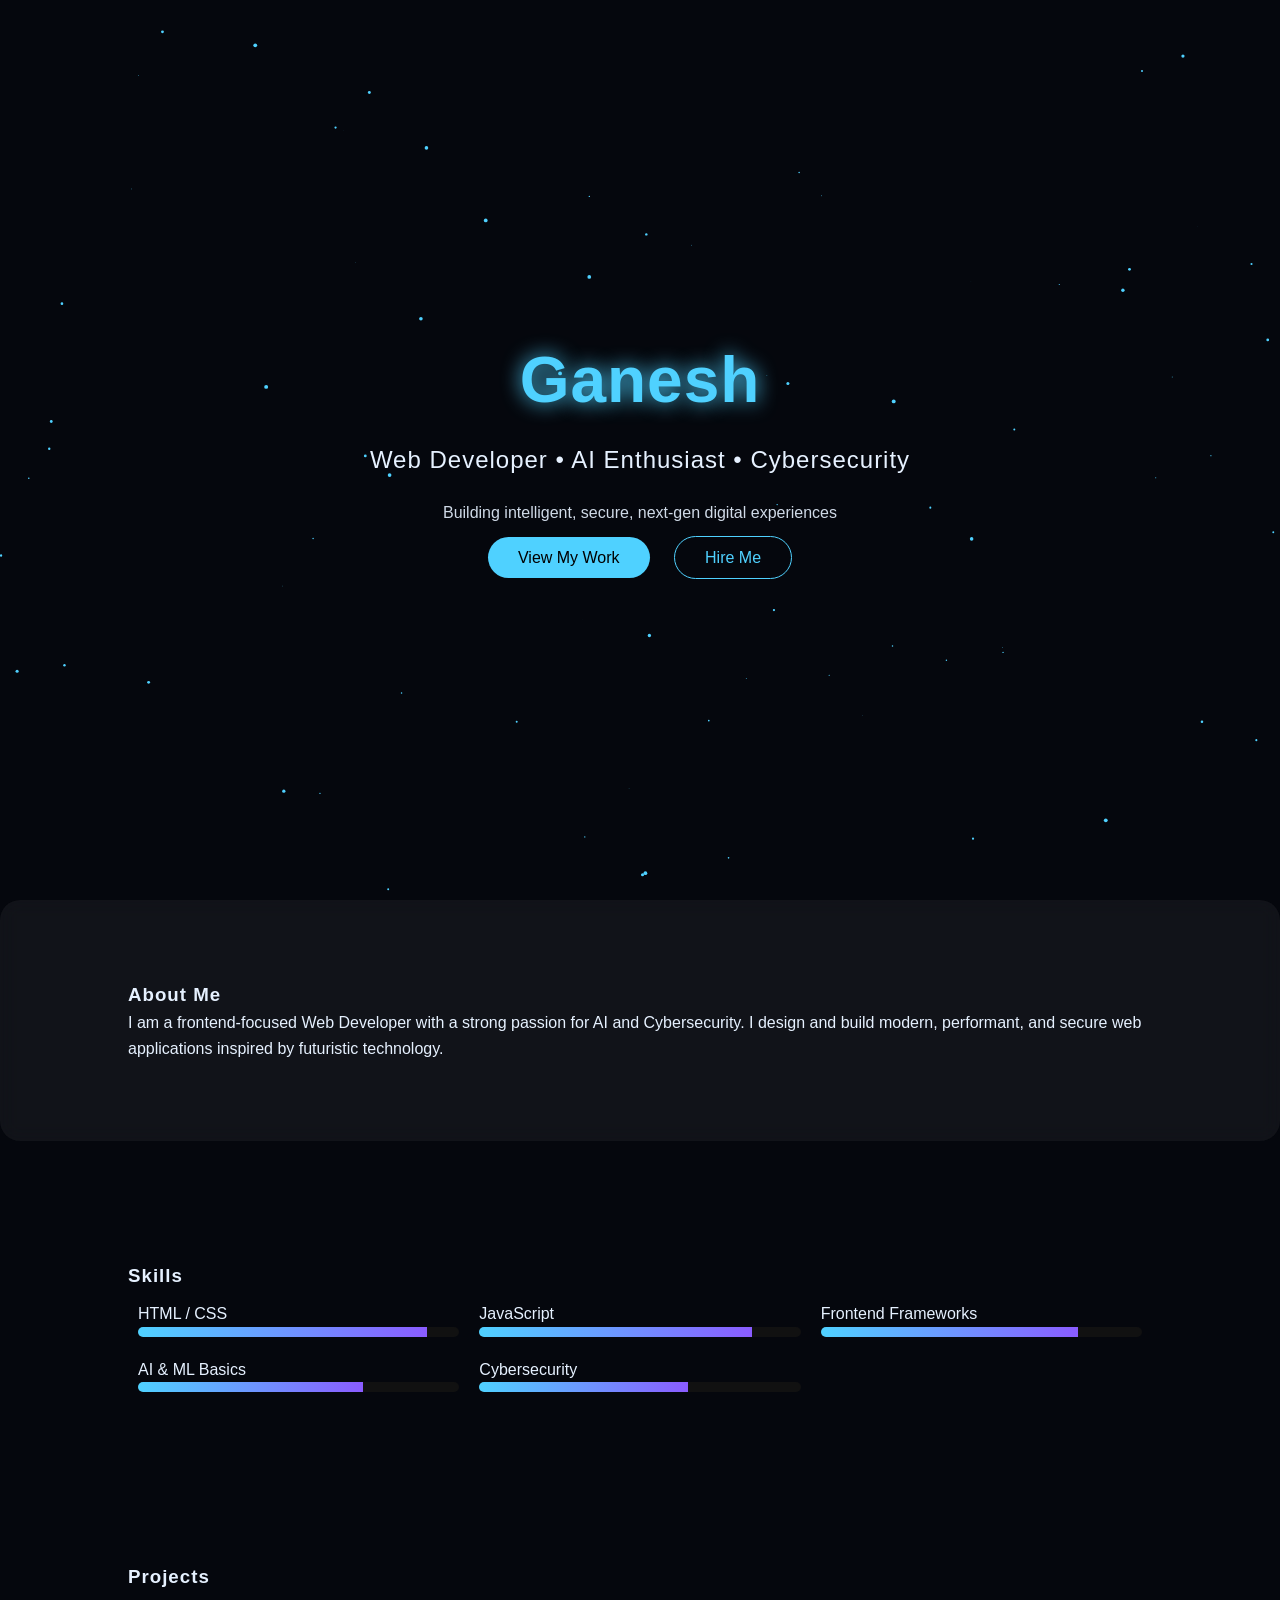
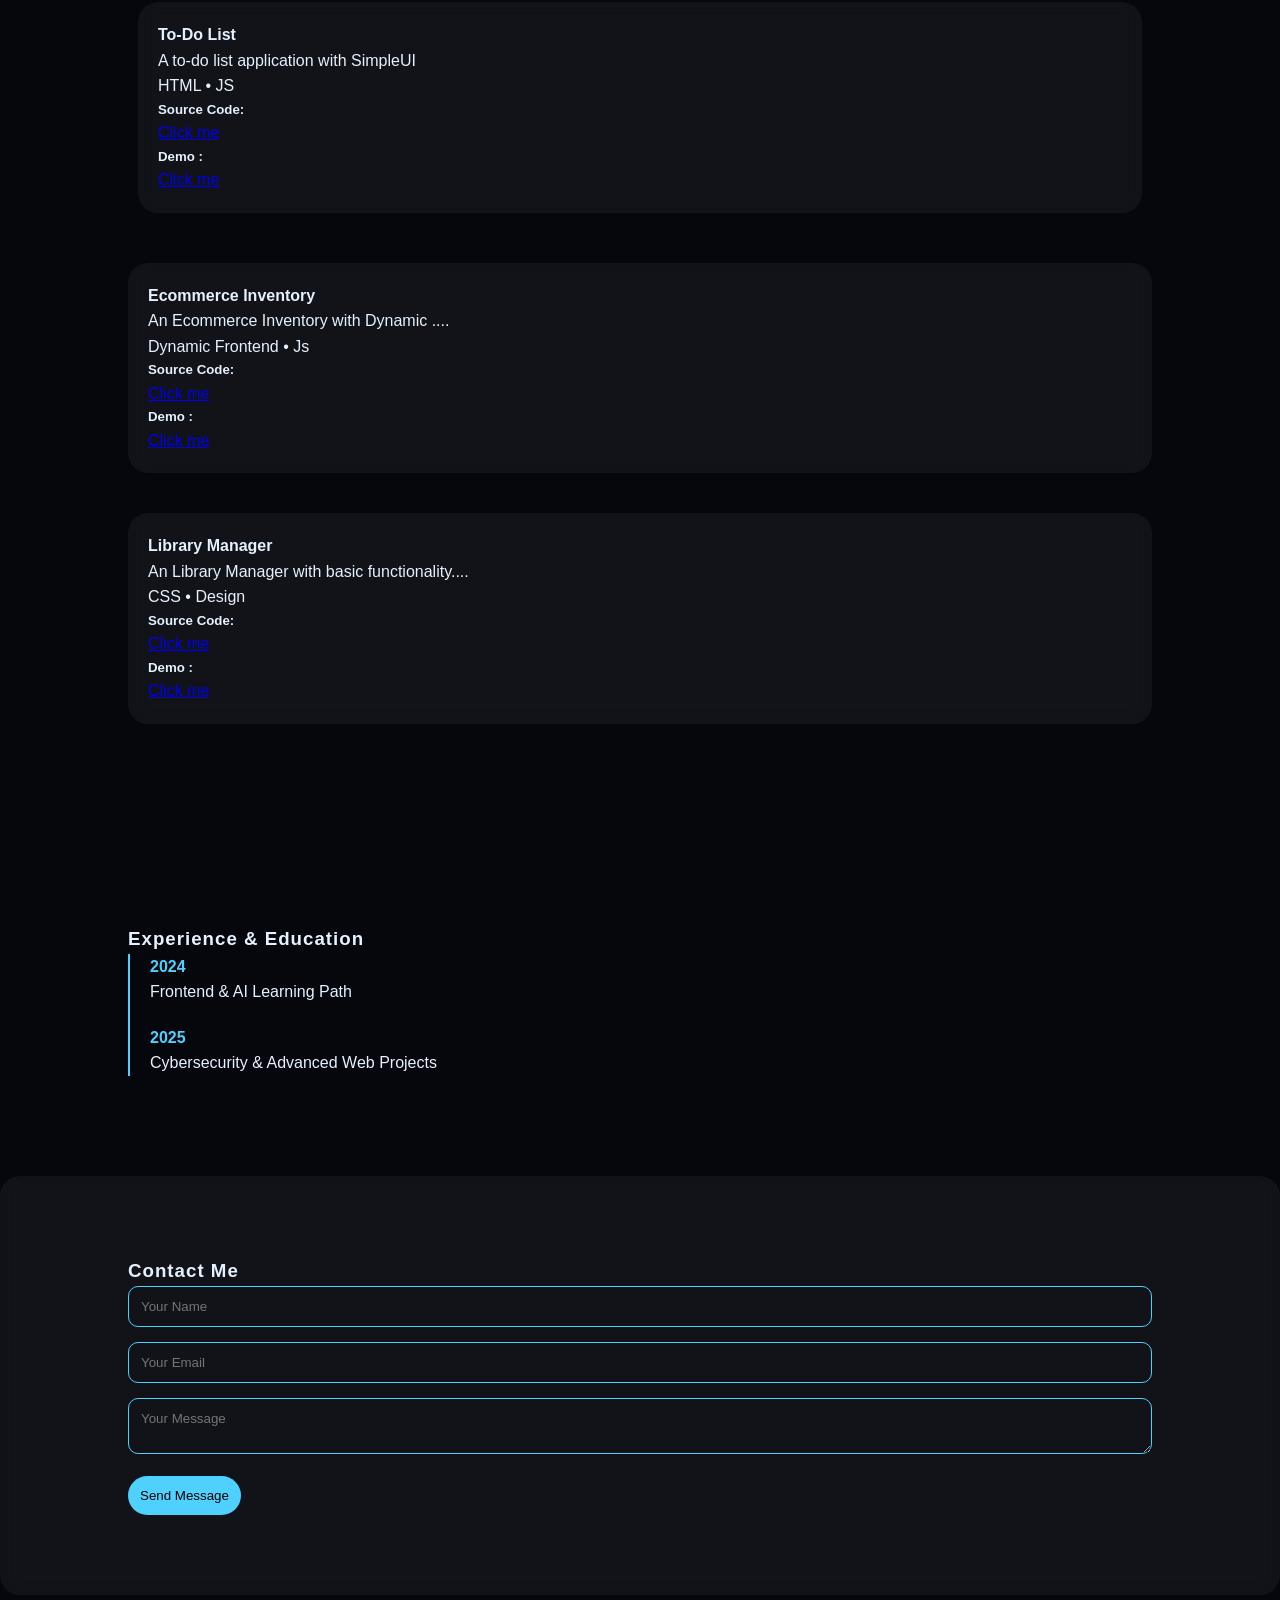
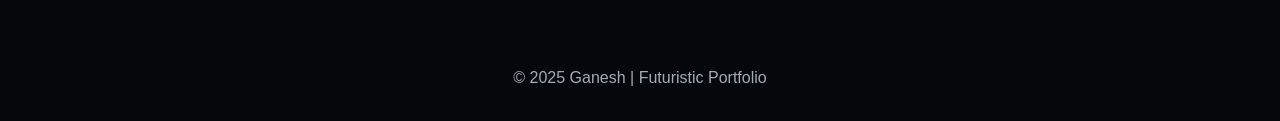
<file: index.html>
<!DOCTYPE html>
<html lang="en">

<head>
  <meta charset="UTF-8" />
  <meta name="viewport" content="width=device-width, initial-scale=1.0" />
  <title>My Portfolio</title>
  <link rel="stylesheet" href="style.css">
</head>

<body>

  <!-- HERO -->
  <section class="hero">
    <canvas id="particles"></canvas>
    <div class="hero-content">
      <h1>Ganesh</h1>
      <h2>Web Developer • AI Enthusiast • Cybersecurity</h2>
      <p>Building intelligent, secure, next-gen digital experiences</p>
      <div class="cta">
        <a href="#projects">View My Work</a>
        <a href="#contact" class="outline">Hire Me</a>
      </div>
    </div>
  </section>

  <!-- ABOUT -->
  <section id="about" class="glass">
    <h3>About Me</h3>
    <p>
      I am a frontend-focused Web Developer with a strong passion for AI and
      Cybersecurity. I design and build modern, performant, and secure web
      applications inspired by futuristic technology.
    </p>
  </section>

  <!-- SKILLS -->
  <section id="skills">
    <h3>Skills</h3>
    <div class="skills-grid">
      <div class="skill">
        <span>HTML / CSS</span>
        <div class="bar">
          <div style="width:90%"></div>
        </div>
      </div>
      <div class="skill">
        <span>JavaScript</span>
        <div class="bar">
          <div style="width:85%"></div>
        </div>
      </div>
      <div class="skill">
        <span>Frontend Frameworks</span>
        <div class="bar">
          <div style="width:80%"></div>
        </div>
      </div>
      <div class="skill">
        <span>AI & ML Basics</span>
        <div class="bar">
          <div style="width:70%"></div>
        </div>
      </div>
      <div class="skill">
        <span>Cybersecurity</span>
        <div class="bar">
          <div style="width:65%"></div>
        </div>
      </div>
    </div>
  </section>

  <!-- PROJECTS -->
  <section id="projects">
    <h3>Projects</h3>
    <div class="projects-grid">
      <div class="project glass">
        <h4>To-Do List</h4>
        <p>A to-do list application with SimpleUI </p>
        <span>HTML • JS</span>
        <h5>Source Code:</h5>
        <a href="https://github.com/Jetti-Ganesh/jetti-ganesh.github.io/blob/main/Myshop.html">Click me</a>
        <h5>Demo :</h5>
        <a href="https://jetti-ganesh.github.io/Myshop.html">Click me</a>
      </div>
    </div>
    <div class="project glass">
      <h4>Ecommerce Inventory</h4>
      <p>An Ecommerce Inventory with Dynamic ....</p>
      <span>Dynamic Frontend • Js</span>
      <h5>Source Code:</h5>
      <a href="https://github.com/Jetti-Ganesh/jetti-ganesh.github.io/blob/main/Myshop.html">Click me</a>
      <h5>Demo :</h5>
      <a href="https://jetti-ganesh.github.io/Myshop.html">Click me</a>
    </div>
    </div>
    <div class="project glass">
      <h4>Library Manager</h4>
      <p>An Library Manager with basic functionality....</p>
      <span>CSS • Design</span>
      <h5>Source Code:</h5>
      <a href="https://github.com/Jetti-Ganesh/jetti-ganesh.github.io/blob/main/Myshop.html">Click me</a>
      <h5>Demo :</h5>
      <a href="https://jetti-ganesh.github.io/library.html">Click me</a>
    </div>
    </div>
    </div>
  </section>

  <!-- TIMELINE -->
  <section id="experience">
    <h3>Experience & Education</h3>
    <div class="timeline">
      <div class="event">
        <span>2024</span>
        <p>Frontend & AI Learning Path</p>
      </div>
      <div class="event">
        <span>2025</span>
        <p>Cybersecurity & Advanced Web Projects</p>
      </div>
    </div>
  </section>

  <!-- CONTACT -->
  <section id="contact" class="glass">
    <h3>Contact Me</h3>
    <form>
      <input type="text" required placeholder="Your Name">
      <input type="email" required placeholder="Your Email">
      <textarea required placeholder="Your Message"></textarea>
      <button type="submit">Send Message</button>
    </form>
  </section>

  <footer>
    <p>© 2025 Ganesh | Futuristic Portfolio</p>
  </footer>

  <script src="script.js"></script>
</body>

</html>
</file>
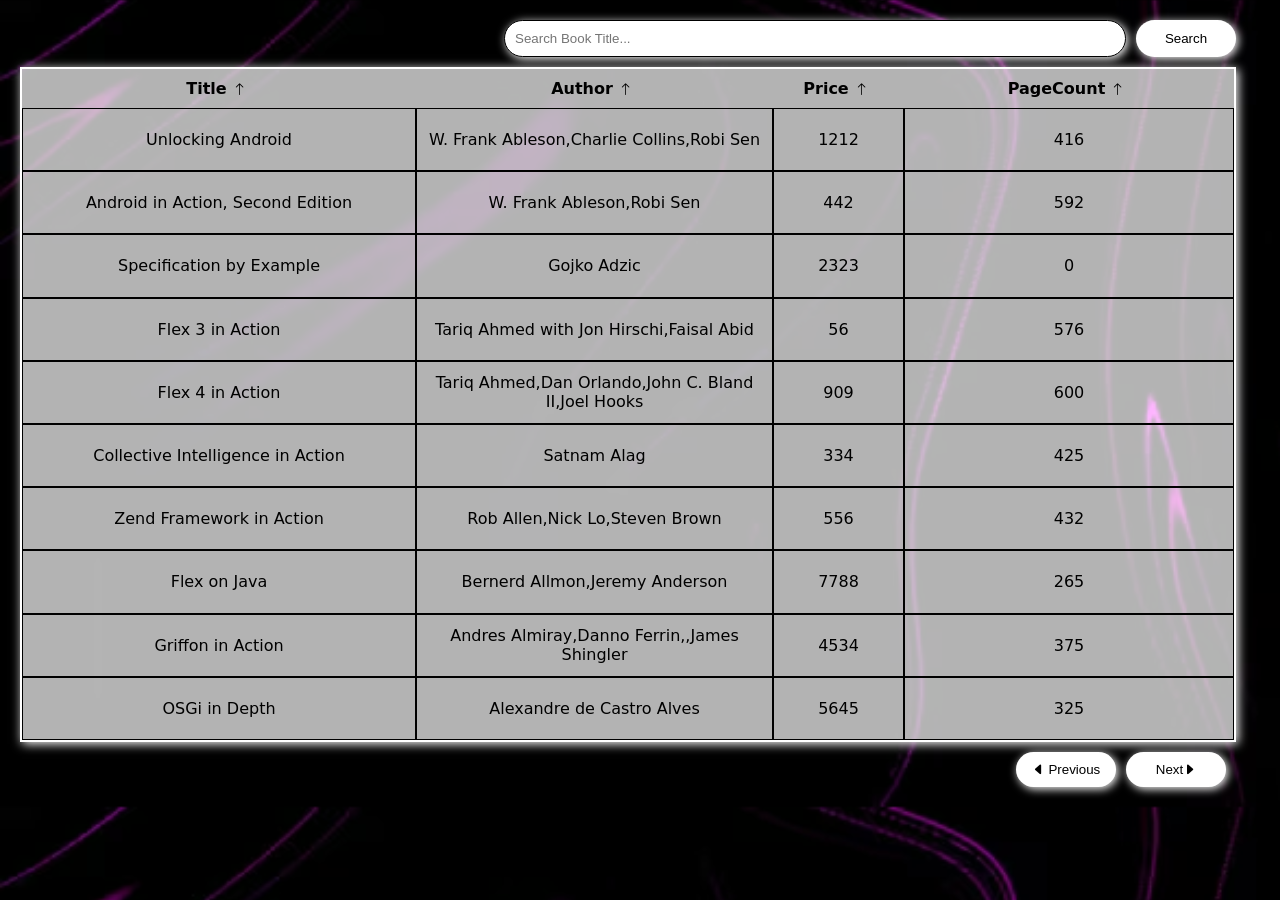
<file: library.html>
<!DOCTYPE html>
<html lang="en">

<head>
    <meta charset="UTF-8">
    <meta name="viewport" content="width=device-width, initial-scale=1.0">
    <title>Library</title>
    <link rel="stylesheet" href="https://cdn.jsdelivr.net/npm/bootstrap-icons@1.13.1/font/bootstrap-icons.min.css">
    <style>
        body {
            margin: 20px;
            font-family: system-ui, -apple-system, BlinkMacSystemFont, 'Segoe UI', Roboto, Oxygen, Ubuntu, Cantarell, 'Open Sans', 'Helvetica Neue', sans-serif;
            background-image: url(background.avif);
            background-size: cover;
            box-sizing: border-box;
        }

        th {
            font-weight: 600;
            padding: 10px;
            margin: 5px;
            /* border-radius:10px ; */
            /* text-align: left; */
        }

        th:hover {
            background-color: rgba(255, 255, 255, 0.8);
        }

        #pc {
            width: 110px;
        }

        tbody td {
            border: 1px solid black;
            text-align: center;
            padding: 5px;
        }

        /* td{
            padding: 10px;
            border: 1px solid;
        } */

        table {
            background-color: rgba(255, 255, 255, 0.7);
            border: 2px solid white;
            /* border-radius: 10px;       */
            border-spacing: 0;
            width: 95vw;
            height: 75vh;
            box-shadow: 2px 2px 10px white;

        }

        thead th button {
            background: none;
            border: none;
        }

        i {
            font-weight: 600;
        }

        .navigate {
            width: 95vw;
            display: flex;
            justify-content: flex-end;
        }

        .navigate button {
            margin-top: 10px;
            width: 100px;
            background-color: white;
            padding: 10px;
            border: none;
            border-radius: 40px;
            margin-right: 10px;
            box-shadow: 2px 2px 10px white;
        }
        .search{
            width: 95vw;
            margin-bottom: 10px;
            display: flex;
            justify-content: flex-end;
        }

        .search input {
            width:600px;
            border: 1px solid;
            border-radius:20px;
            padding: 10px;
            background-color: white;
            box-shadow: 2px 2px 10px white;
        }
        .search button{
            width: 100px;
            background-color: white;
            padding: 10px;
            border: none;
            border-radius: 40px;
            margin-left: 10px;
            box-shadow: 2px 2px 10px white;
        }
    </style>
</head>

<body>
    <div class="search">
        <input type="text" placeholder="Search Book Title...">
        <button>Search</button>
    </div>
    <table>
        <thead id="library_headers">
            <th id="title" width="374">Title<button><i id="i1" class="bi bi-arrow-up"></i></button></th>
            <th id="author" width="337">Author<button><i id="i2" class="bi bi-arrow-up"></i></button></th>
            <th id="price" width="111">Price<button><i id="i3" class="bi bi-arrow-up"></i></button></th>
            <th id="pageCount" id="pc">PageCount<button><i id="i4" class="bi bi-arrow-up"></i></button></th>
        </thead>
        <tbody id="book_details">

        </tbody>

    </table>
    <div class="navigate">
        <button onclick=prev()><i class="bi bi-caret-left-fill"></i> Previous</button>
        <button onclick=next()>Next<i class="bi bi-caret-right-fill"></i> </button>
    </div>
</body>
<script src="source.js"></script>
<script>
    var rowsPerPage = 10;
    var currentPage = 1;
    function display_table() {
        //fetching data

        var start = (currentPage - 1) * rowsPerPage;
        var end = start + 10;
        var data = books.slice(start, end);
        data.forEach(function (element) {
            // console.log(element);
            // const [title,authors,price,pageCount] = element;
            var book = document.createElement("tr");
            var titleDis = document.createElement("td");
            titleDis.innerText = element.title;
            var authorsDis = document.createElement("td");
            authorsDis.innerText = element.authors;;
            var priceDis = document.createElement("td");
            priceDis.innerText = element.price;
            var pageCountDis = document.createElement("td");
            pageCountDis.innerText = element.pageCount;
            book.appendChild(titleDis);
            book.appendChild(authorsDis);
            book.appendChild(priceDis);
            book.appendChild(pageCountDis);
            book.style.height = "60px";
            document.getElementById("book_details").appendChild(book);
        });
    }
    display_table();
    function clear_table() {
        document.getElementById("book_details").innerHTML = "";
    }
    function next() {
        if (currentPage * rowsPerPage < books.length) {
            currentPage++;
            clear_table();
            display_table();
        }
    }
    function prev() {
        if (currentPage > 1) {
            currentPage--;
            clear_table();
            display_table();
        }
    }

    document.getElementById("title").addEventListener("click",function()
{
    var index = true;
        var start = (currentPage - 1) * rowsPerPage;
        var end = start + 10;
        var data = books.slice(start, end);

        if (index) {

            var x = document.getElementById("i1");
            x.className="bi bi-arrow-up"
            console.log(x);
            data.sort(function (a1, a2) {
                if (a1[title] > a2[title]) { return 1 }
                else { return -1 }
            })
            index = false;
            console.log(data);
        }
        else {
            var x = document.getElementById("i1");
            x.className="bi bi-arrow-down"
            data.sort(function (a1, a2) {
                if (a1[title] < a2[title]) { return 1 }
                else { return -1 }
            })
            index = true;
            console.log(data);
        }
        clear_table();
        gen_table(data);
})

//     function sortTable(k) {
        
//     }
    function gen_table(data) {
        data.forEach(function (element) {
            // console.log(element);
            // const [title,authors,price,pageCount] = element;
            var book = document.createElement("tr");
            var titleDis = document.createElement("td");
            titleDis.innerText = element.title;
            var authorsDis = document.createElement("td");
            authorsDis.innerText = element.authors;;
            var priceDis = document.createElement("td");
            priceDis.innerText = element.price;
            var pageCountDis = document.createElement("td");
            pageCountDis.innerText = element.pageCount;
            book.appendChild(titleDis);
            book.appendChild(authorsDis);
            book.appendChild(priceDis);
            book.appendChild(pageCountDis);
            book.style.height = "60px";
            document.getElementById("book_details").appendChild(book);
        });
    }
</script>

</html>
</file>
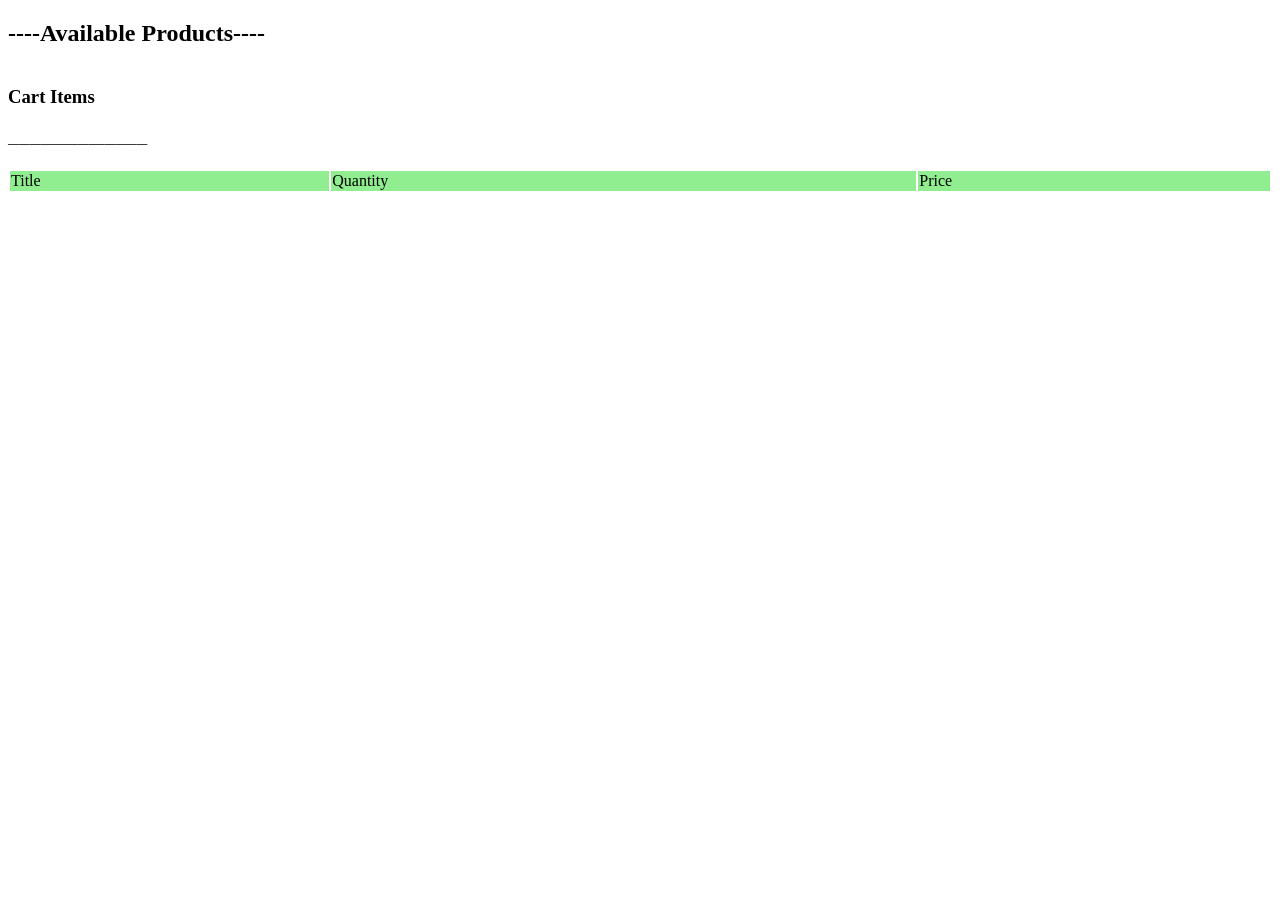
<file: Myshop.html>
<!DOCTYPE html>
<html lang="en">

<head>
    <meta charset="UTF-8">
    <meta name="viewport" content="width=device-width, initial-scale=1.0">
    <title>G Mart</title>
    <style>
        .Products {
            display: flex;
            flex-wrap: wrap;
            justify-content: space-between;
        }

        .card {
            display: flex;
            flex-direction: column;
            border: 2px solid black;
            width: fit-content;
            padding: 10px;
            align-items: center;
            justify-content: center;
            margin: 5px;
        }

        .card button {
            border-radius: 5px;
            border: 2px solid black;
            background-color: green;
            color: white;
            font-size: 10px;
            width: 140px;
            height: 40px;
        }

        #addItem {
            border-radius: 50%;
            border: 2px solid white;
            width: 30px;
            height: 30px;
             margin: 5px;
            padding: 5px;
        }

        #subItem {
            border-radius: 50%;
            border: 2px solid white;
            width: 30px;
            height: 30px;
            margin: 5px;
            padding: 5px;
        }

        table {
            width: 100%;
            align-items: center;
        }
        tr{
            background-color: lightgreen;
        }

        /* .disCart {
            width: 100%;
            display: flex;
            justify-content: space-evenly;
        }
        .cartHeaders {
            display: flex;
            justify-content: space-evenly;
            align-items: center;
            flex-direction: column;
        } */
    </style>
</head>

<body>
    <h2>----Available Products----</h2>
    <div class="Products" id="Products">

    </div>
    <div class="cart">
        <h3>Cart Items</h3>
        <h6>__________________________</h6>
        <table class="cartHeaders">
            <thead style="width: 50%;">
                <tr>
                    <td> Title </td>
                    <td> Quantity </td>
                    <td> Price </td>
                </tr>
            </thead>
            <tbody id="cartHeaders">

            </tbody>

        </table>
        <h4 id="totalPrice"></h4>
    </div>
    <script>
        var cartItems = [];
        function genUI(products) {

            products.forEach(function (product) {
                var card = document.createElement("div");
                var btndiv = document.createElement("div");
                btndiv.style.display="flex";btndiv.style.alignItems="center";

                var btn = document.createElement("button");
                btn.innerText = "ADD CART"
                btndiv.id = product.id;
                btn.id = product.title;
                btn.addEventListener("click", function () {
                    addCart(product);
                })
                card.className = "card";
                card.innerHTML = `
                <img src="${product.thumbnail}">
                <h4>${product.title}-----$${product.price}</h4>
                `;
                btndiv.appendChild(btn);
                card.appendChild(btndiv)
                document.getElementById("Products").appendChild(card);
            })
        }
        function getdata() {
            fetch("https://dummyjson.com/products?limit=16&skip=15").then(response => response.json()).then(data => genUI(data.products));
        }
        getdata();
        function addCart(product) {
            let object = {
                title: "",
                count: 1,
                price: 0
            }
            object.title = product.title;
            object.price = product.price;
            document.getElementById(product.title).remove();
            var addItem = document.createElement("button");
            addItem.innerHTML = "+"
            addItem.id = "addItem"
            addItem.addEventListener("click", function () {
                for (let i = 0; i < cartItems.length; i++) {
                    if (cartItems[i].title == product.title) {
                        object.count++;
                        discount.innerText=object.count;
                        break
                    }
                    if (i == cartItems.length - 1) {
                        cartItems.push(object)
                    }
                }

                genCart(object.count);
                console.log(cartItems);
            });
            var discount = document.createElement("h4");
            discount.innerText=object.count;
            var subItem = document.createElement("button");
            subItem.innerHTML = "-";
            subItem.id = "subItem";
            subItem.addEventListener("click", function () {
                for (var i = 0; i < cartItems.length; i++) {
                    if (cartItems[i].title == product.title) {
                        object.count--;
                        discount.innerText=object.count;
                        if (object.count == 0) {
                            if (i == cartItems.length - 1) {
                                cartItems.pop()
                                break
                            }
                            console.log(cartItems[i]);
                            cartItems.splice(cartItems[i], 1);
                        }
                        break
                    }

                }

                genCart(object.count);
                console.log(cartItems);

            });
            cartItems.push(object);
            document.getElementById(product.id).appendChild(addItem)
            document.getElementById(product.id).appendChild(discount)
            document.getElementById(product.id).appendChild(subItem)
            console.log(cartItems);
            genCart(object.count);
        }
        function genCart(count) {
            document.getElementById("cartHeaders").innerHTML = ""
            cartItems.forEach(function (ele) {
                var dis = document.createElement("tr");
                dis.className = "disCart"
                var title = document.createElement("td");
                title.innerText = ele.title;
                var Quatity = document.createElement("td");
                Quatity.innerText = ele.count;
                var price = document.createElement("td");
                price.innerText = ele.price;
                dis.appendChild(title);
                dis.appendChild(Quatity);
                dis.appendChild(price);
                document.getElementById("cartHeaders").appendChild(dis);
            })
            var sum = 0;
            cartItems.forEach(function (ele) {
                sum += ele.count * ele.price
            })
            document.getElementById("totalPrice").innerText = "Total Price:" + sum;
        }

    </script>
</body>

</html>
</file>
<file: style.css>
* {
  margin: 0;
  padding: 0;
  box-sizing: border-box;
  font-family: "Segoe UI", sans-serif;
}

body {
  background: #05070d;
  color: #e6f1ff;
  line-height: 1.6;
}

section {
  padding: 80px 10%;
}

h1, h2, h3 {
  letter-spacing: 1px;
}

.hero {
  height: 100vh;
  position: relative;
  display: flex;
  align-items: center;
  justify-content: center;
}

canvas {
  position: absolute;
  inset: 0;
}
/* .project .glass
{
  padding: 20px;
} */

.hero-content {
  position: relative;
  text-align: center;
  z-index: 1;
}

.hero h1 {
  font-size: 4rem;
  color: #4fd1ff;
  text-shadow: 0 0 20px #4fd1ff;
}

.hero h2 {
  margin-top: 10px;
  font-weight: 400;
}

.hero p {
  margin: 20px 0;
  opacity: 0.9;
}

.cta a {
  padding: 12px 30px;
  margin: 10px;
  text-decoration: none;
  color: #000;
  background: #4fd1ff;
  border-radius: 30px;
  transition: 0.3s;
}

.cta a:hover {
  box-shadow: 0 0 20px #4fd1ff;
}

.cta .outline {
  background: transparent;
  border: 1px solid #4fd1ff;
  color: #4fd1ff;
}

.glass {
  background: rgba(255,255,255,0.05);
  backdrop-filter: blur(10px);
  border-radius: 20px;
  margin-bottom: 40px;
}

.skills-grid, .projects-grid {
  display: grid;
  grid-template-columns: repeat(auto-fit,minmax(250px,1fr));
  gap: 20px;
  padding: 10px;
}
.project {
  background: rgba(255,255,255,0.05);
  border-radius: 20px;
  padding: 20px;
}
.bar {
  background: #111;
  border-radius: 10px;
  overflow: hidden;
}

.bar div {
  height: 10px;
  background: linear-gradient(90deg,#4fd1ff,#8a5cff);
}

.project:hover {
  transform: translateY(-10px);
  box-shadow: 0 0 25px #4fd1ff;
  transition: 0.3s;
}

.timeline {
  border-left: 2px solid #4fd1ff;
  padding-left: 20px;
}

.event {
  margin-bottom: 20px;
}

.event span {
  color: #4fd1ff;
  font-weight: bold;
}

form input, form textarea {
  width: 100%;
  margin-bottom: 15px;
  padding: 12px;
  background: transparent;
  border: 1px solid #4fd1ff;
  color: #fff;
  border-radius: 10px;
}

button {
  background: #4fd1ff;
  border: none;
  padding: 12px;
  border-radius: 20px;
  cursor: pointer;
}

footer {
  text-align: center;
  padding: 30px;
  opacity: 0.7;
}

@media(max-width:768px){
  .hero h1 { font-size: 2.5rem; }
}
</file>
